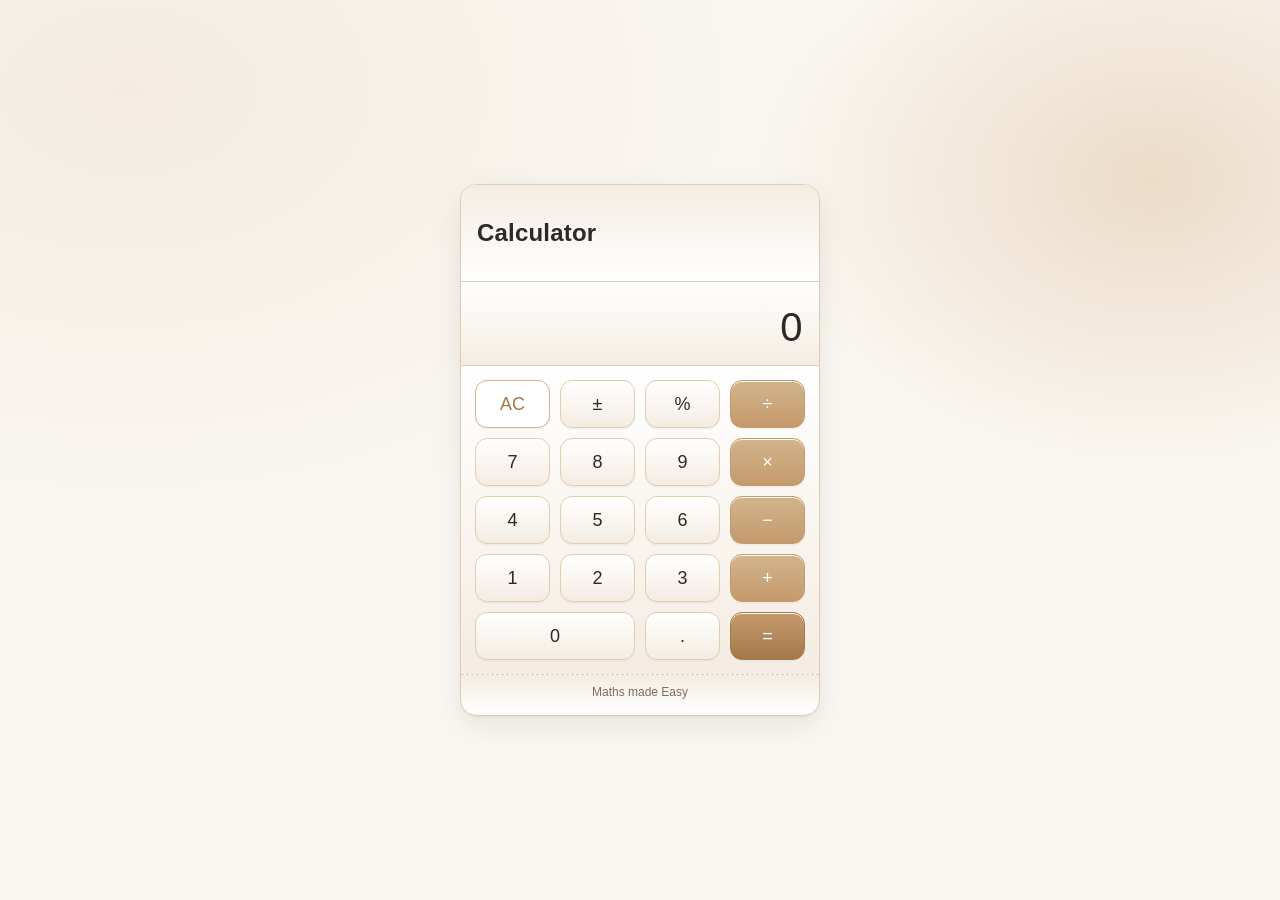
<file: index.html>
<!DOCTYPE html>
<html lang="en">

<head>
  <meta charset="UTF-8" />
  <meta name="viewport" content="width=device-width, initial-scale=1" />
  <title>Calculator</title>
  <link rel="stylesheet" href="calculator.css">
</head>

<body>
  <section class="calculator">
    <header class="header">
      <h1>Calculator</h1>
    </header>

    <!-- Display area -->
    <div class="display value" aria-live="polite">0</div>

    <!-- Keys -->
    <div class="keys">
      <button class="key ac" type="button">AC</button>
      <button class="key" type="button">±</button>
      <button class="key" type="button">%</button>
      <button class="key operator" type="button">÷</button>

      <button class="key" type="button">7</button>
      <button class="key" type="button">8</button>
      <button class="key" type="button">9</button>
      <button class="key operator" type="button">×</button>

      <button class="key" type="button">4</button>
      <button class="key" type="button">5</button>
      <button class="key" type="button">6</button>
      <button class="key operator" type="button">−</button>

      <button class="key" type="button">1</button>
      <button class="key" type="button">2</button>
      <button class="key" type="button">3</button>
      <button class="key operator" type="button">+</button>

      <button class="key zero" type="button">0</button>
      <button class="key" type="button">.</button>
      <button class="key equals" type="button">=</button>
    </div>

    <footer class="footer">Maths made Easy</footer>
  </section>

  <script src="calculator.js"></script>
</body>

</html>
</file>
<file: calculator.css>
:root {
    --bg: #faf7f2;
    --surface: #ffffff;
    --tan-50: #f4ece2;
    --tan-100: #ecdcc8;
    --tan-200: #e2ccae;
    --tan-300: #d2b48c;
    --tan-400: #c49a6c;
    --tan-500: #a4784a;
    --text: #2c2a28;
    --muted: #7a6e61;
    --ring: 0 0 0 3px rgba(210, 180, 140, 0.35);
}

* {
    box-sizing: border-box;
}

html,
body {
    height: 100%;
}

body {
    margin: 0;
    font-family: ui-sans-serif, -apple-system, Segoe UI, Roboto, Helvetica, Arial, "Apple Color Emoji", "Segoe UI Emoji";
    color: var(--text);
    background:
        radial-gradient(1200px 800px at 10% 10%, var(--tan-50), transparent 60%),
        radial-gradient(800px 600px at 90% 20%, var(--tan-100), transparent 50%),
        var(--bg);
    display: grid;
    place-items: center;
    padding: 24px;
}

.calculator {
    width: 360px;
    max-width: 92vw;
    background: var(--surface);
    border: 1px solid var(--tan-200);
    border-radius: 16px;
    box-shadow:
        0 1px 2px rgba(0, 0, 0, 0.05),
        0 10px 30px rgba(0, 0, 0, 0.08);
    overflow: hidden;
}

header.header {
    display: flex;
    align-items: center;
    justify-content: space-between;
    padding: 14px 16px;
    background: linear-gradient(180deg, var(--tan-50), transparent);
    border-bottom: 1px solid var(--tan-200);
}

h1 {
    font-weight: 600;
    letter-spacing: 0.2px;
}

.display {
    padding: 18px 16px;
    background: linear-gradient(180deg, var(--surface), var(--tan-50));
    border-bottom: 1px solid var(--tan-200);
    min-height: 84px;
    display: grid;
    align-items: end;
    justify-items: end;
}

.display.value {
    font-variant-numeric: tabular-nums;
    font-size: 40px;
    line-height: 1;
    letter-spacing: 0.5px;
    color: var(--text);
    user-select: none;
}

.keys {
    display: grid;
    grid-template-columns: repeat(4, 1fr);
    gap: 10px;
    padding: 14px;
    background: linear-gradient(180deg, #fff, var(--tan-50));
}

.key {
    appearance: none;
    border: 1px solid var(--tan-200);
    background: linear-gradient(180deg, #fff, var(--tan-50));
    color: var(--text);
    border-radius: 12px;
    padding: 14px 12px;
    font-size: 18px;
    line-height: 1;
    cursor: pointer;
    box-shadow: 0 1px 0 #fff inset, 0 1.5px 0 rgba(0, 0, 0, 0.04);
    transition: transform 120ms ease, box-shadow 120ms ease, background-color 120ms ease;
}

.key:hover {
    box-shadow: 0 1px 0 #fff inset, 0 2px 12px rgba(0, 0, 0, 0.06);
}

.key:active {
    transform: translateY(1px);
}

.key:focus-visible {
    outline: none;
    box-shadow: var(--ring);
}

.key.operator {
    background: linear-gradient(180deg, var(--tan-300), var(--tan-400));
    border-color: var(--tan-400);
    color: #fff;
    transition: filter 120ms ease;
}

.key.operator:hover {
    filter: brightness(1.02);
}

.key.equals {
    background: linear-gradient(180deg, var(--tan-400), var(--tan-500));
    border-color: var(--tan-500);
    color: #fff;
}

.key.ac {
    color: var(--tan-500);
    border-color: var(--tan-300);
    background: #fff;
}

.key.zero {
    grid-column: span 2;
}

footer.footer {
    padding: 10px 14px 16px;
    color: var(--muted);
    font-size: 12px;
    text-align: center;
    border-top: 1px dashed var(--tan-200);
    background: linear-gradient(180deg, var(--tan-50), transparent);
}
</file>
